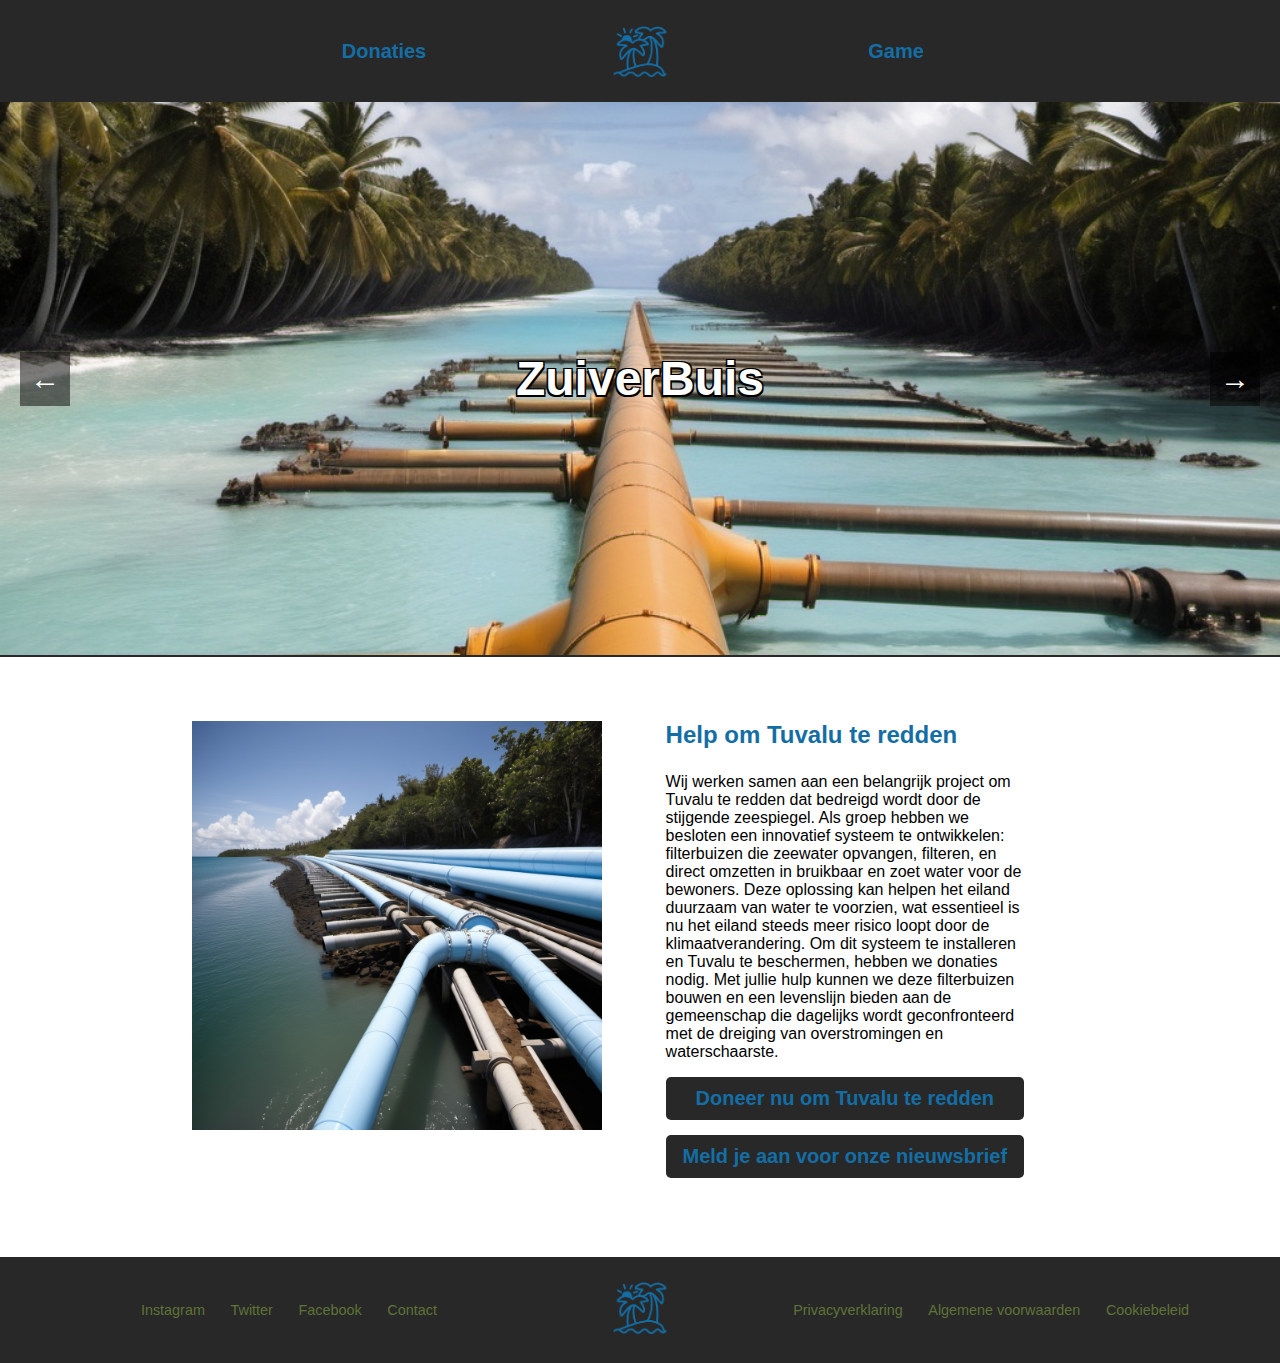
<file: info.html>
<!doctype html>
<html lang="en">

<head>
    <meta charset="UTF-8">
    <meta name="viewport"
        content="width=device-width, user-scalable=no, initial-scale=1.0, maximum-scale=1.0, minimum-scale=1.0">
    <meta http-equiv="X-UA-Compatible" content="ie=edge">
    <title>informatie-pagina</title>
    <link rel="stylesheet" href="css-home/home.css">
</head>

<body>

    <nav>

        <div class="nav-text">
            <a class=navlink href="./doneren.php">Donaties</a>
        </div>

        <div class="nav-logo">
            <img src="img/LogoB.png" alt="logo" class="picture">
        </div>

        <div class="nav-text">
            <a class=navlink href="./game.html">Game</a>
        </div>
    </nav>

    <header class="header-home">
        <span class="arrow left" id="prev">←</span>
        <span class="arrow right" id="next">→</span>
        <h1 id="headline"> ZuiverBuis </h1>
    </header>
    <script>
        const imgBackgound = [
            'img/background1.jpg',
            'img/background2.jpg',
            'img/background3.jpg',
            'img/background4.jpg',
            'img/background5.jpg',
            'img/background6.jpg'
        ]

        let currentIndex = 0;
        const header = document.querySelector('.header-home');


        function changeBackground(index) {
            header.style.backgroundImage = `url(${imgBackgound[index]})`;
            console.log('Huidige afbeelding:', imgBackgound[index]);
        }

        changeBackground(currentIndex);

        setInterval(() => {
            currentIndex = (currentIndex + 1) % imgBackgound.length;
            changeBackground(currentIndex);
        }, 5000);

        document.getElementById('next').addEventListener('click', () => {
            currentIndex = (currentIndex + 1) % imgBackgound.length;
            changeBackground(currentIndex);
        });

        document.getElementById('prev').addEventListener('click', () => {
            currentIndex = (currentIndex - 1 + imgBackgound.length) % imgBackgound.length;
            changeBackground(currentIndex);
        });

    </script>


    <main class="main-home">
        <section id="main">
            <img src="img/zuiverbuis.jpg" alt="pipes">
            <div class="pipes-text">
                <div>
                    <p class="title">Help om Tuvalu te redden</p>
                    <p>Wij werken samen aan een belangrijk project om Tuvalu te redden dat bedreigd wordt door de
                        stijgende zeespiegel. Als groep hebben we besloten een innovatief systeem te ontwikkelen:
                        filterbuizen die zeewater opvangen, filteren, en direct omzetten in bruikbaar en zoet water voor
                        de
                        bewoners. Deze oplossing kan helpen het eiland duurzaam van water te voorzien, wat essentieel is
                        nu het eiland steeds meer risico loopt door de klimaatverandering.

                        Om dit systeem te installeren en Tuvalu te beschermen, hebben we donaties nodig. Met jullie
                        hulp kunnen we deze filterbuizen bouwen en een levenslijn bieden aan de gemeenschap die
                        dagelijks wordt geconfronteerd met de dreiging van overstromingen en waterschaarste.</p>
                </div>
               
                    <a href="./doneren.php" class="main-link">Doneer nu om Tuvalu te redden</a>
                    <a href="./nieuwsbrief.php" class="main-link">Meld je aan voor onze nieuwsbrief</a>
               
            </div>
        </section>
    </main>

    <footer>
        <div class="footer">
            <a href="#">Instagram</a>
            <a href="#">Twitter</a>
            <a href="#">Facebook</a>
            <a href="#">Contact</a>
        </div>

        <div class="footer-logo">
            <div>
                <img src="img/LogoB.png" alt="logo" class="picture">
            </div>
        </div>

        <div class="footer">
            <a href="#">Privacyverklaring</a>
            <a href="#">Algemene voorwaarden</a>
            <a href="#">Cookiebeleid</a>
        </div>

    </footer>

</body>

</html>
</file>
<file: css-home/home.css>
body {
    Margin: 0;
    font-family: 'Open Sans', sans-serif;
    background-color: #ffffff;
}

a {
    text-decoration: none;
}

.picture {
    height: 4vw;
}

/*nav*/
nav {
    padding: 2vw 20vw;
    margin: 0;
    background-color: #282828;
    display: flex;
    flex-direction: row;
    justify-content: space-around;
}

nav a {
    color: #146EA6;
    font-weight: bold;
    font-size: 1.25rem;
    display: flex;
    flex-direction: column;
    justify-content: space-around;
}

.nav-text,
.nav-logo {
    display: flex;
    flex-direction: row;
    justify-content: space-around;
    text-align: center;
    flex: 1;
}

.navlink:hover {
    color: #5F7336;
    transition: all 0.5s;
}


.header-home {
    margin: 0;
    padding: 4vw 4vw;
    background-position: center;
    background-repeat: no-repeat;
    background-size: cover;
    display: flex;
    flex-direction: column;
    justify-content: center;
    border-bottom: solid 2px #282828;
    height: 50vh;
    position: relative;
    transition: background-image 1s ease-in-out;
    align-items: center;
}

.arrow {
    position: absolute;
    top: 50%;
    transform: translateY(-50%);
    font-size: 30px;
    color: white;
    cursor: pointer;
    padding: 10px;
    background-color: rgba(0, 0, 0, 0.5);
}

.arrow.left {
    left: 20px;
}

.arrow.right {
    right: 20px;
}

h1 {
    color: #ffffff;
    font-weight: bold;
    font-size: 3rem;
    text-shadow:
        -1.5px -1.5px 0 rgb(0, 0, 0),
        1.5px -1.5px 0 rgb(0, 0, 0),
        -1.5px 1.5px 0 rgb(0, 0, 0),
        1.5px 1.5px 0 rgb(0, 0, 0);
}

h2 {
    color: #ffffff;
    font-weight: bold;
    font-size: 2rem;
    text-shadow:
        -1.5px -1.5px 0 rgb(0, 0, 0),
        1.5px -1.5px 0 rgb(0, 0, 0),
        -1.5px 1.5px 0 rgb(0, 0, 0),
        1.5px 1.5px 0 rgb(0, 0, 0);
        align-items: center;
        width: max-content;
        transition: transform 2s ease-in-out;
}


/*main*/
.main-home {
    margin: 0;
    padding: 5vw 15vw;
    background-color: #ffffff;
}

#main {
    display: flex;
    flex-direction: row;
}

.pipes-text {
    padding: 0vw 5vw;
    display: flex;
    flex-direction: column;
    justify-content: space-between;
}

.title {
    margin-top: 0;
    font-weight: bold;
    font-size: 1.5rem;
    color: #146EA6;

}

img {
    max-height: 32vw;
}

.main-link {
    margin-bottom: 15px;
    padding: 1vw 2vw;
    border-radius: 5px;
    font-weight: bold;
    font-size: 1.25rem;
    background-color: #282828;
    display: flex;
    flex-direction: row;
    justify-content: space-around;
    color: #146EA6;
    text-decoration: none;
    padding: 10px;
}

.main-link:hover {
    color: #5F7336;
    transition: all 0.5s;
}




footer {
    padding: 2vw 2vw;
    margin: 0;
    background-color: #282828;
    display: flex;
    flex-direction: row;
}

.footer {
    display: flex;
    flex-direction: row;
    justify-content: center;
    text-align: center;
    flex: 3;
}

.footer-logo {
    display: flex;
    flex-direction: column;
    justify-content: center;
    text-align: center;
    flex: 1;
}

footer p {
    color: #5F7336;
    font-size: 0.9rem;
}

footer a {
    text-decoration: none;
    color: #5F7336;
    margin: 1vw;
    font-size: 0.9rem;
    display: flex;
    flex-direction: column;
    justify-content: space-around;
}

footer a:hover {
    color: #146EA6;
}
</file>
